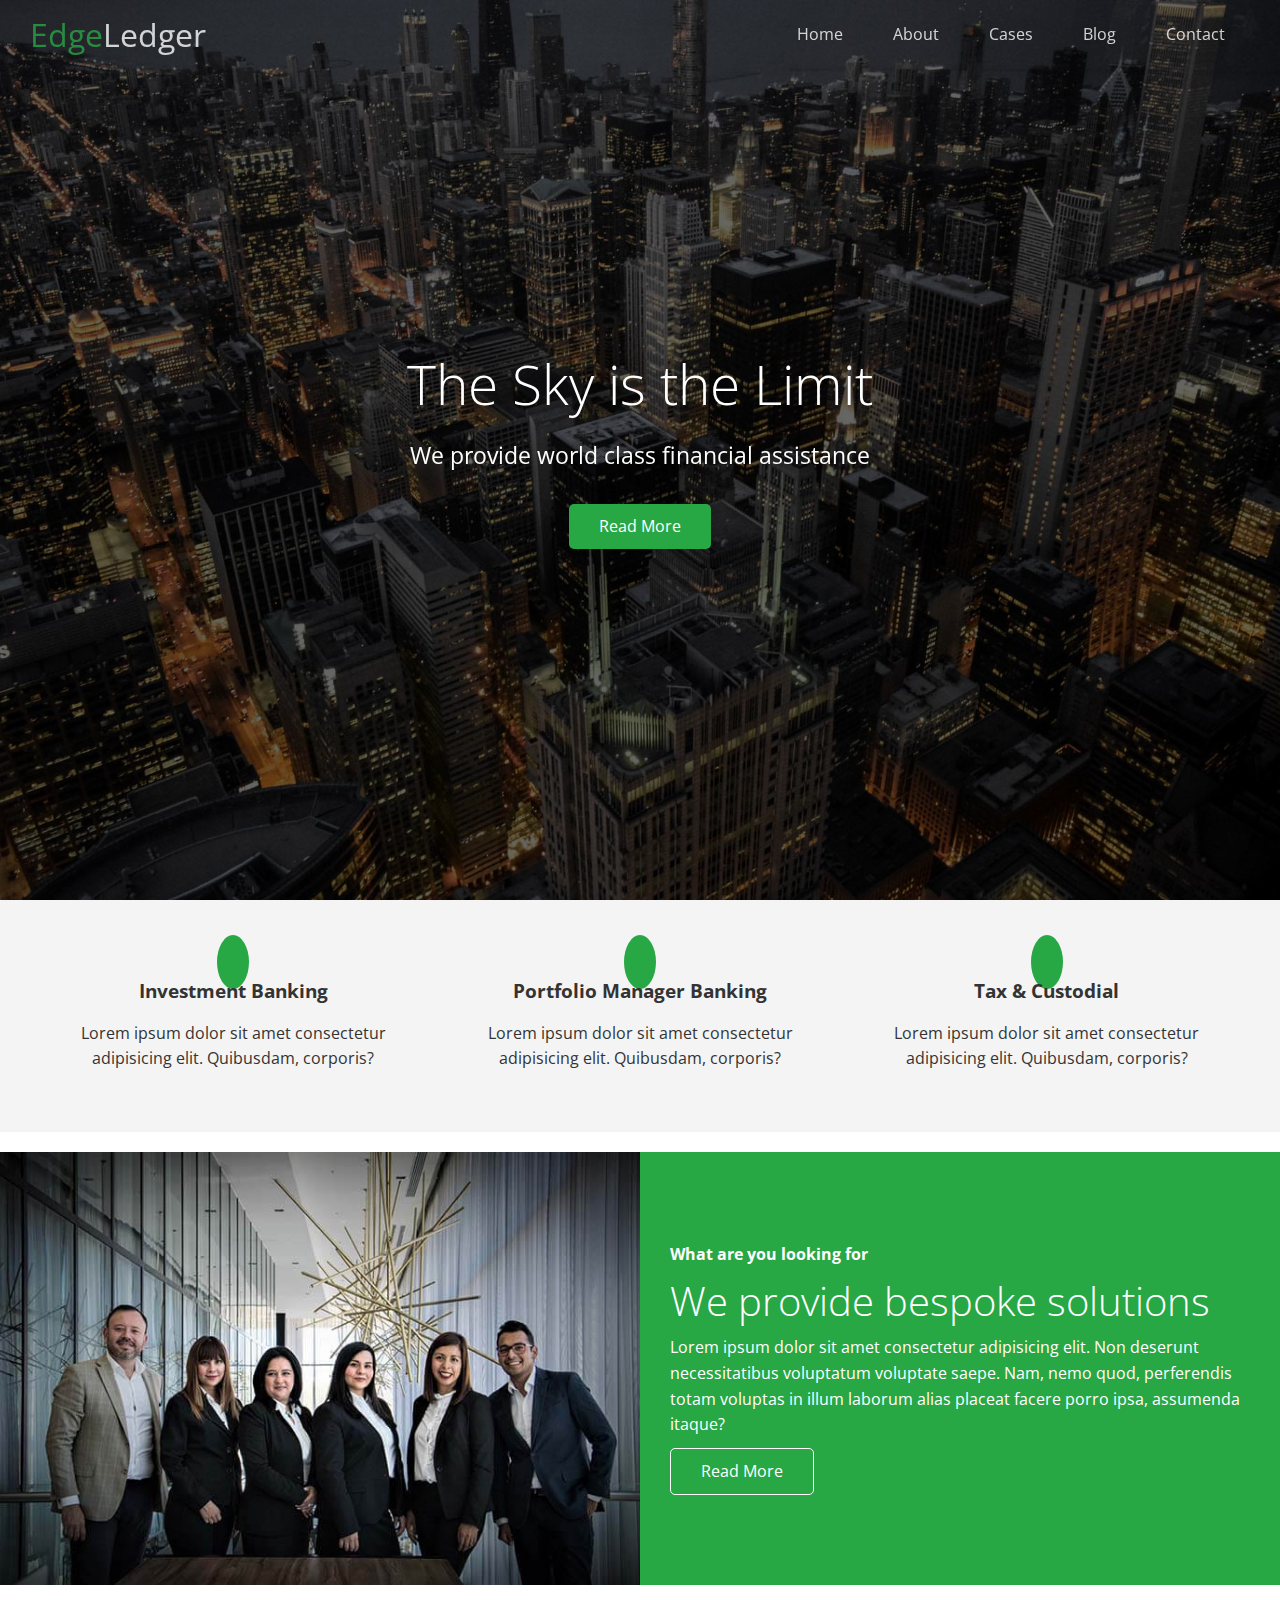
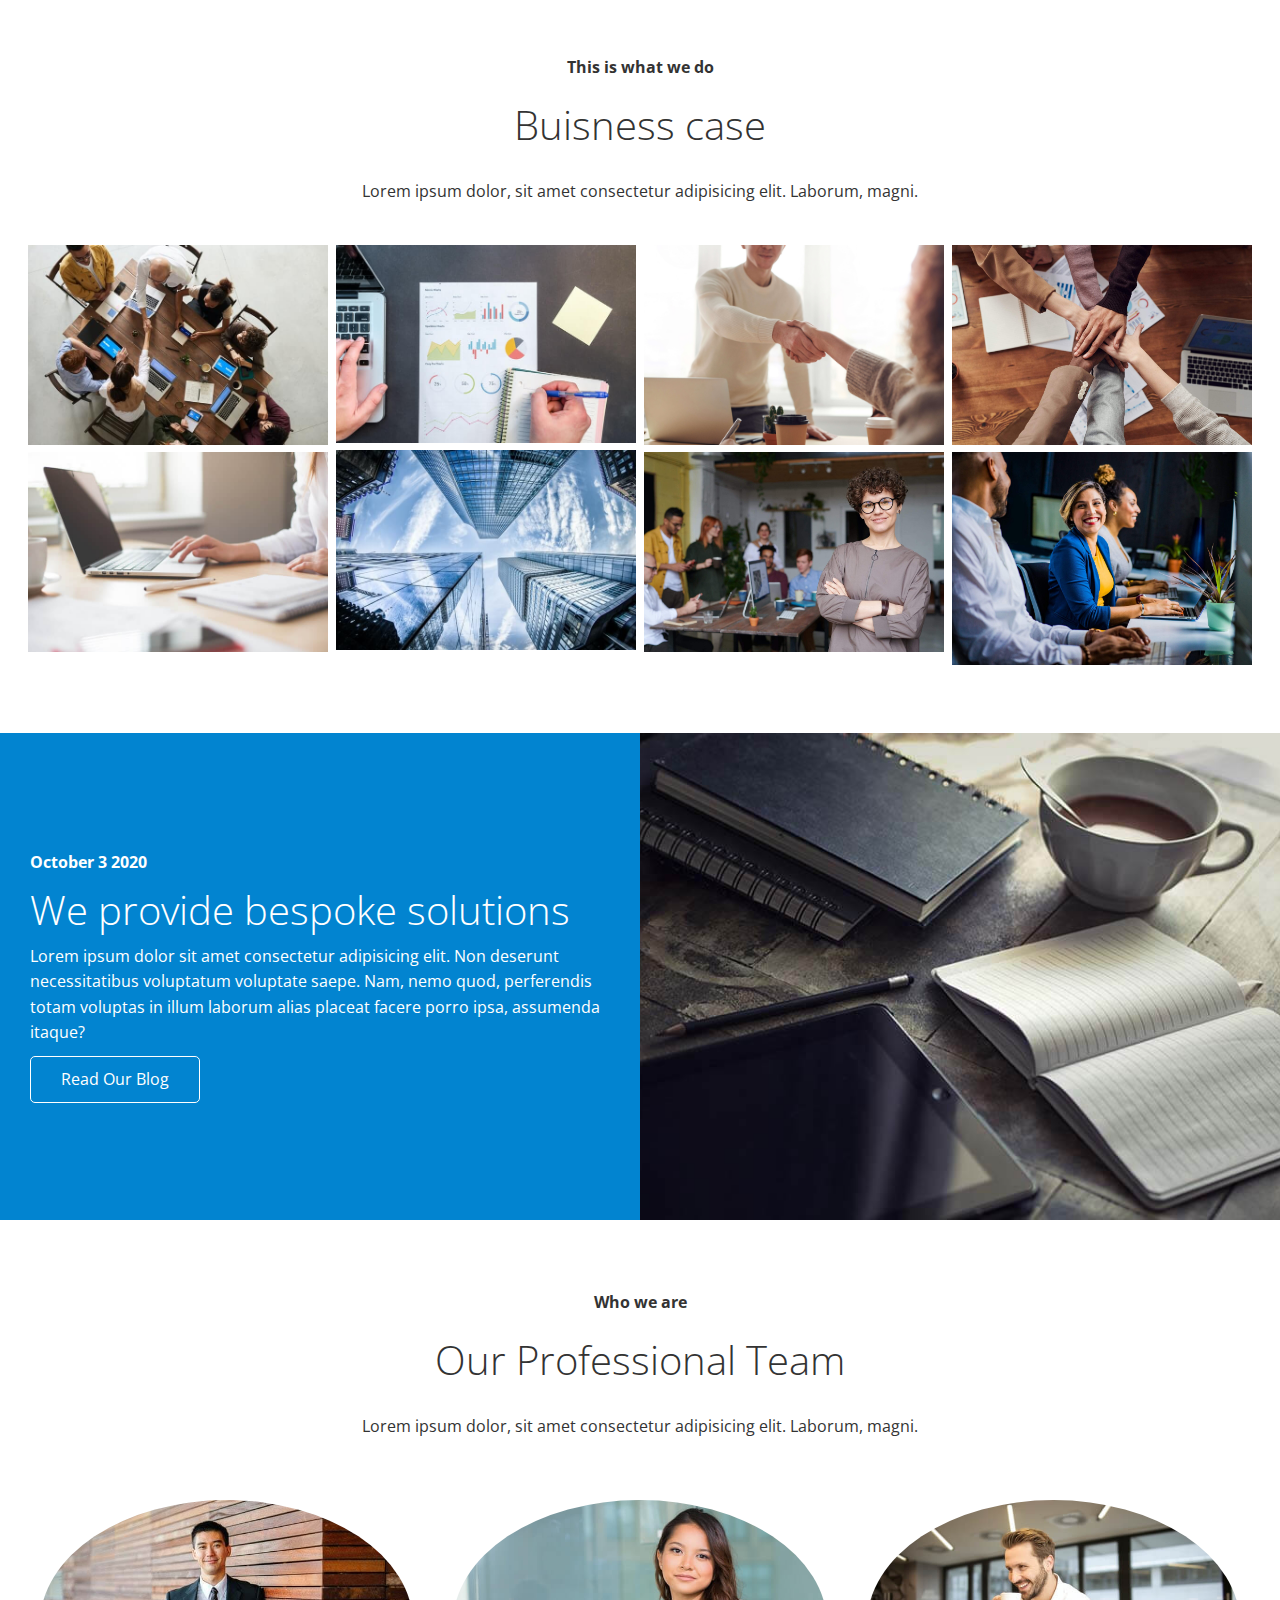
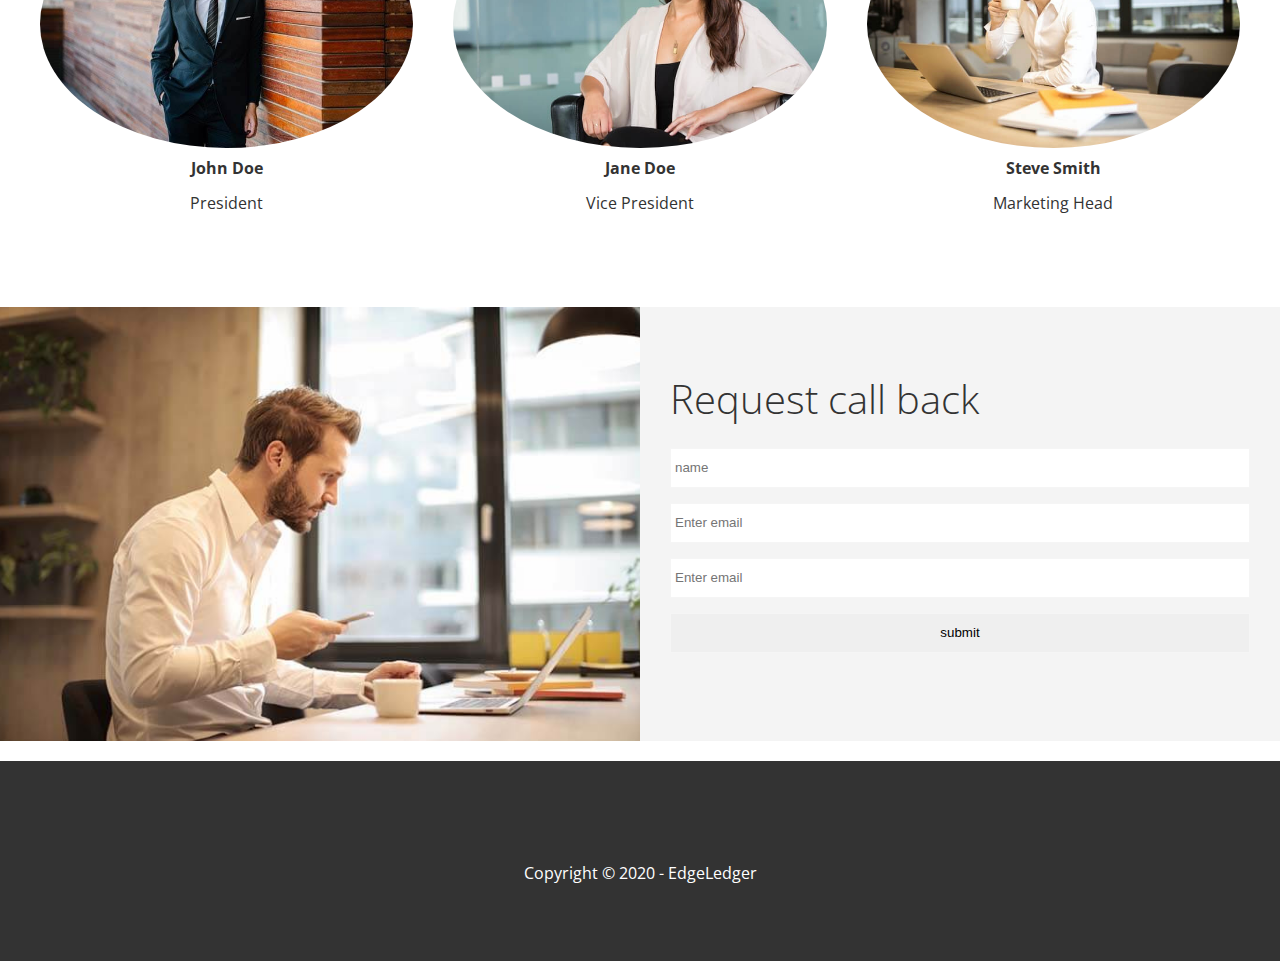
<file: edgeledger-flexbox/index.html>
<!DOCTYPE html>
<html lang="en">
  <head>
    <meta charset="UTF-8" />
    <meta name="viewport" content="width=device-width, initial-scale=1.0" />
    <link rel="shortcut icon" type="image/x-icon" href="/favicon.ico" />
    <link
      rel="stylesheet"
      href="https://cdnjs.cloudflare.com/ajax/libs/font-awesome/5.14.0/css/all.min.css"
      integrity="sha512-1PKOgIY59xJ8Co8+NE6FZ+LOAZKjy+KY8iq0G4B3CyeY6wYHN3yt9PW0XpSriVlkMXe40PTKnXrLnZ9+fkDaog=="
      crossorigin="anonymous"
    />
    <link rel="stylesheet" href="./css/lightbox.min.css" />
    <link rel="stylesheet" href="./css/utilities.css" />
    <link rel="stylesheet" href="./css/style.css" />
    <title>Edgeledger | Flexbox</title>
  </head>

  <body>
    <header class="hero" id="home">
      <div id="navbar" class="navbar top">
        <h1 class="logo">
          <span class="text-primary"><i class="fas fa-book-open"></i> Edge</span
          >Ledger
        </h1>
        <nav>
          <ul>
            <li><a href="#home">Home</a></li>
            <li><a href="#about">About</a></li>
            <li><a href="#cases">Cases</a></li>
            <li><a href="#blog">Blog</a></li>
            <li><a href="#contact">Contact</a></li>
          </ul>
        </nav>
      </div>
      <div class="content">
        <h1>The Sky is the Limit</h1>
        <p>We provide world class financial assistance</p>
        <a href="#about" class="btn">
          <i class="fas fa-chevron-right"></i>
          Read More
        </a>
      </div>
    </header>
    <!--all sections aside from footer will go inside main tag  -->
    <main>
      <!-- About:Icons -->
      <section id="about" class="icons bg-light">
        <div class="flex-items">
          <div>
            <i class="fas fa-university fa-2x"></i>
            <div>
              <h3>Investment Banking</h3>
              <p>
                Lorem ipsum dolor sit amet consectetur adipisicing elit.
                Quibusdam, corporis?
              </p>
            </div>
          </div>
          <div>
            <i class="fas fa-book-reader fa-2x"></i>
            <div>
              <h3>Portfolio Manager Banking</h3>
              <p>
                Lorem ipsum dolor sit amet consectetur adipisicing elit.
                Quibusdam, corporis?
              </p>
            </div>
          </div>
          <div>
            <i class="fas fa-pencil-alt fa-2x"></i>
            <div>
              <h3>Tax & Custodial</h3>
              <p>
                Lorem ipsum dolor sit amet consectetur adipisicing elit.
                Quibusdam, corporis?
              </p>
            </div>
          </div>
        </div>
      </section>
      <!-- About:Solutions -->
      <section class="solutions flex-columns">
        <div class="row">
          <!-- .column*2 will create 2 divs with classname column -->
          <div class="column">
            <div class="column-1">
              <img src="images/home/people.jpg" alt="" />
            </div>
          </div>
          <div class="column">
            <div class="column-2 bg-primary">
              <h4>What are you looking for</h4>
              <h2>We provide bespoke solutions</h2>
              <p>
                Lorem ipsum dolor sit amet consectetur adipisicing elit. Non
                deserunt necessitatibus voluptatum voluptate saepe. Nam, nemo
                quod, perferendis totam voluptas in illum laborum alias placeat
                facere porro ipsa, assumenda itaque?
              </p>
              <a href="#" class="btn btn-outline">
                <i class="fas fa-chevron"></i>
                Read More
              </a>
            </div>
          </div>
        </div>
      </section>
      <!--Cases  -->
      <section id="cases" class="cases flex-grid section-padding">
        <header class="section-header">
          <h4>This is what we do</h4>
          <h2>Buisness case</h2>
          <p>
            Lorem ipsum dolor, sit amet consectetur adipisicing elit. Laborum,
            magni.
          </p>
        </header>
        <div class="row">
          <div class="column">
            <!-- cases1 -->
            <!-- image must be wrapped inside a tagwith a data-lightbox attribute with image path in href-->
            <!--data-lightbox must have same name for all images if we want to scroll through the images  -->
            <a
              href="images/cases/cases1.jpg"
              data-lightbox="cases"
              data-title="Lorem ipsum dolor, sit amet consectetur adipisicing elit. Laborum,
              magni."
            >
              <img src="images/cases/cases1.jpg" alt="" />
            </a>
            <!-- cases2 -->
            <a
              href="images/cases/cases2.jpg"
              data-lightbox="cases"
              data-title="Lorem ipsum dolor, sit amet consectetur adipisicing elit. Laborum,
            magni."
            >
              <img src="images/cases/cases2.jpg" alt="" />
            </a>
          </div>
          <div class="column">
            <!-- cases3 -->
            <a
              href="images/cases/cases3.jpg"
              data-lightbox="cases"
              data-title="Lorem ipsum dolor, sit amet consectetur adipisicing elit. Laborum,
            magni."
            >
              <img src="images/cases/cases3.jpg" alt="" />
            </a>
            <!-- cases4 -->
            <a
              href="images/cases/cases4.jpg"
              data-lightbox="cases"
              data-title="Lorem ipsum dolor, sit amet consectetur adipisicing elit. Laborum,
          magni."
            >
              <img src="images/cases/cases4.jpg" alt="" />
            </a>
          </div>
          <div class="column">
            <!-- cases5 -->
            <a
              href="images/cases/cases5.jpg"
              data-lightbox="cases"
              data-title="Lorem ipsum dolor, sit amet consectetur adipisicing elit. Laborum,
          magni."
            >
              <img src="images/cases/cases5.jpg" alt="" />
            </a>
            <!-- cases6 -->
            <a
              href="images/cases/cases6.jpg"
              data-lightbox="cases"
              data-title="Lorem ipsum dolor, sit amet consectetur adipisicing elit. Laborum,
          magni."
            >
              <img src="images/cases/cases6.jpg" alt="" />
            </a>
          </div>
          <div class="column">
            <!-- cases7 -->
            <a
              href="images/cases/cases7.jpg"
              data-lightbox="cases"
              data-title="Lorem ipsum dolor, sit amet consectetur adipisicing elit. Laborum,
          magni."
            >
              <img src="images/cases/cases7.jpg" alt="" />
            </a>
            <!-- cases8 -->
            <a
              href="images/cases/cases8.jpg"
              data-lightbox="cases"
              data-title="Lorem ipsum dolor, sit amet consectetur adipisicing elit. Laborum,
          magni."
            >
              <img src="images/cases/cases8.jpg" alt="" />
            </a>
          </div>
        </div>
      </section>
      <!-- Blog -->
      <section id="blog" class="blog flex-columns flex-reverse">
        <div class="row">
          <!-- .column*2 will create 2 divs with classname column -->
          <div class="column">
            <div class="column-1">
              <img src="images/home/blog.jpg" alt="" />
            </div>
          </div>
          <div class="column">
            <div class="column-2 bg-secondary">
              <h4>October 3 2020</h4>
              <h2>We provide bespoke solutions</h2>
              <p>
                Lorem ipsum dolor sit amet consectetur adipisicing elit. Non
                deserunt necessitatibus voluptatum voluptate saepe. Nam, nemo
                quod, perferendis totam voluptas in illum laborum alias placeat
                facere porro ipsa, assumenda itaque?
              </p>
              <a href="blog.html" class="btn btn-outline">
                <i class="fas fa-chevron"></i>
                Read Our Blog
              </a>
            </div>
          </div>
        </div>
      </section>
      <!-- Team -->
      <section id="team" class="team section-padding">
        <header class="section-header">
          <h4>Who we are</h4>
          <h2>Our Professional Team</h2>
          <p>
            Lorem ipsum dolor, sit amet consectetur adipisicing elit. Laborum,
            magni.
          </p>
        </header>
        <div class="flex-items">
          <div>
            <img src="images/team/person1.jpg" alt="" />
            <h4>John Doe</h4>
            <p>President</p>
          </div>
          <div>
            <img src="images/team/person2.jpg" alt="" />
            <h4>Jane Doe</h4>
            <p>Vice President</p>
          </div>
          <div>
            <img src="images/team/person3.jpg" alt="" />
            <h4>Steve Smith</h4>
            <p>Marketing Head</p>
          </div>
        </div>
      </section>
      <!-- Contact -->
      <section id="contact" class="contact flex-columns">
        <div class="row">
          <!-- .column*2 will create 2 divs with classname column -->
          <div class="column">
            <div class="column-1">
              <img src="images/home/contact.jpg" alt="" />
            </div>
          </div>
          <div class="column">
            <div class="column-2 bg-light">
              <h2>Request call back</h2>
              <form action="" class="callback-form">
                <div class="form-control">
                  <label for="name"></label>
                  <input type="text" name="name" id="name" placeholder="name" />
                </div>
                <div class="form-control">
                  <label for="email"></label>
                  <input
                    type="email"
                    name="email"
                    id="email"
                    placeholder="Enter email"
                  />
                </div>
                <div class="form-control">
                  <label for="phone"></label>
                  <input
                    type="text"
                    name="phone"
                    id="phone"
                    placeholder="Enter email"
                  />
                </div>
                <input type="submit" value="submit" id="submit" />
              </form>
            </div>
          </div>
        </div>
      </section>
    </main>
    <!-- footer -->
    <footer class="footer bg-dark">
      <div class="social">
        <a href="#"><i class="fab fa-facebook fa-2x"></i></a>
        <a href="#"><i class="fab fa-twitter fa-2x"></i></a>
        <a href="#"><i class="fab fa-youtube fa-2x"></i></a>
        <a href="#"><i class="fab fa-linkedin fa-2x"></i></a>
      </div>
      <p>Copyright &copy; 2020 - EdgeLedger</p>
    </footer>
    <script
      src="https://code.jquery.com/jquery-3.5.1.min.js"
      integrity="sha256-9/aliU8dGd2tb6OSsuzixeV4y/faTqgFtohetphbbj0="
      crossorigin="anonymous"
    ></script>
    <!-- lightbox -->
    <script src="js/lightbox.min.js"></script>
    <!-- custom script -->
    <script src="./js/script.js"></script>
  </body>
</html>
</file>
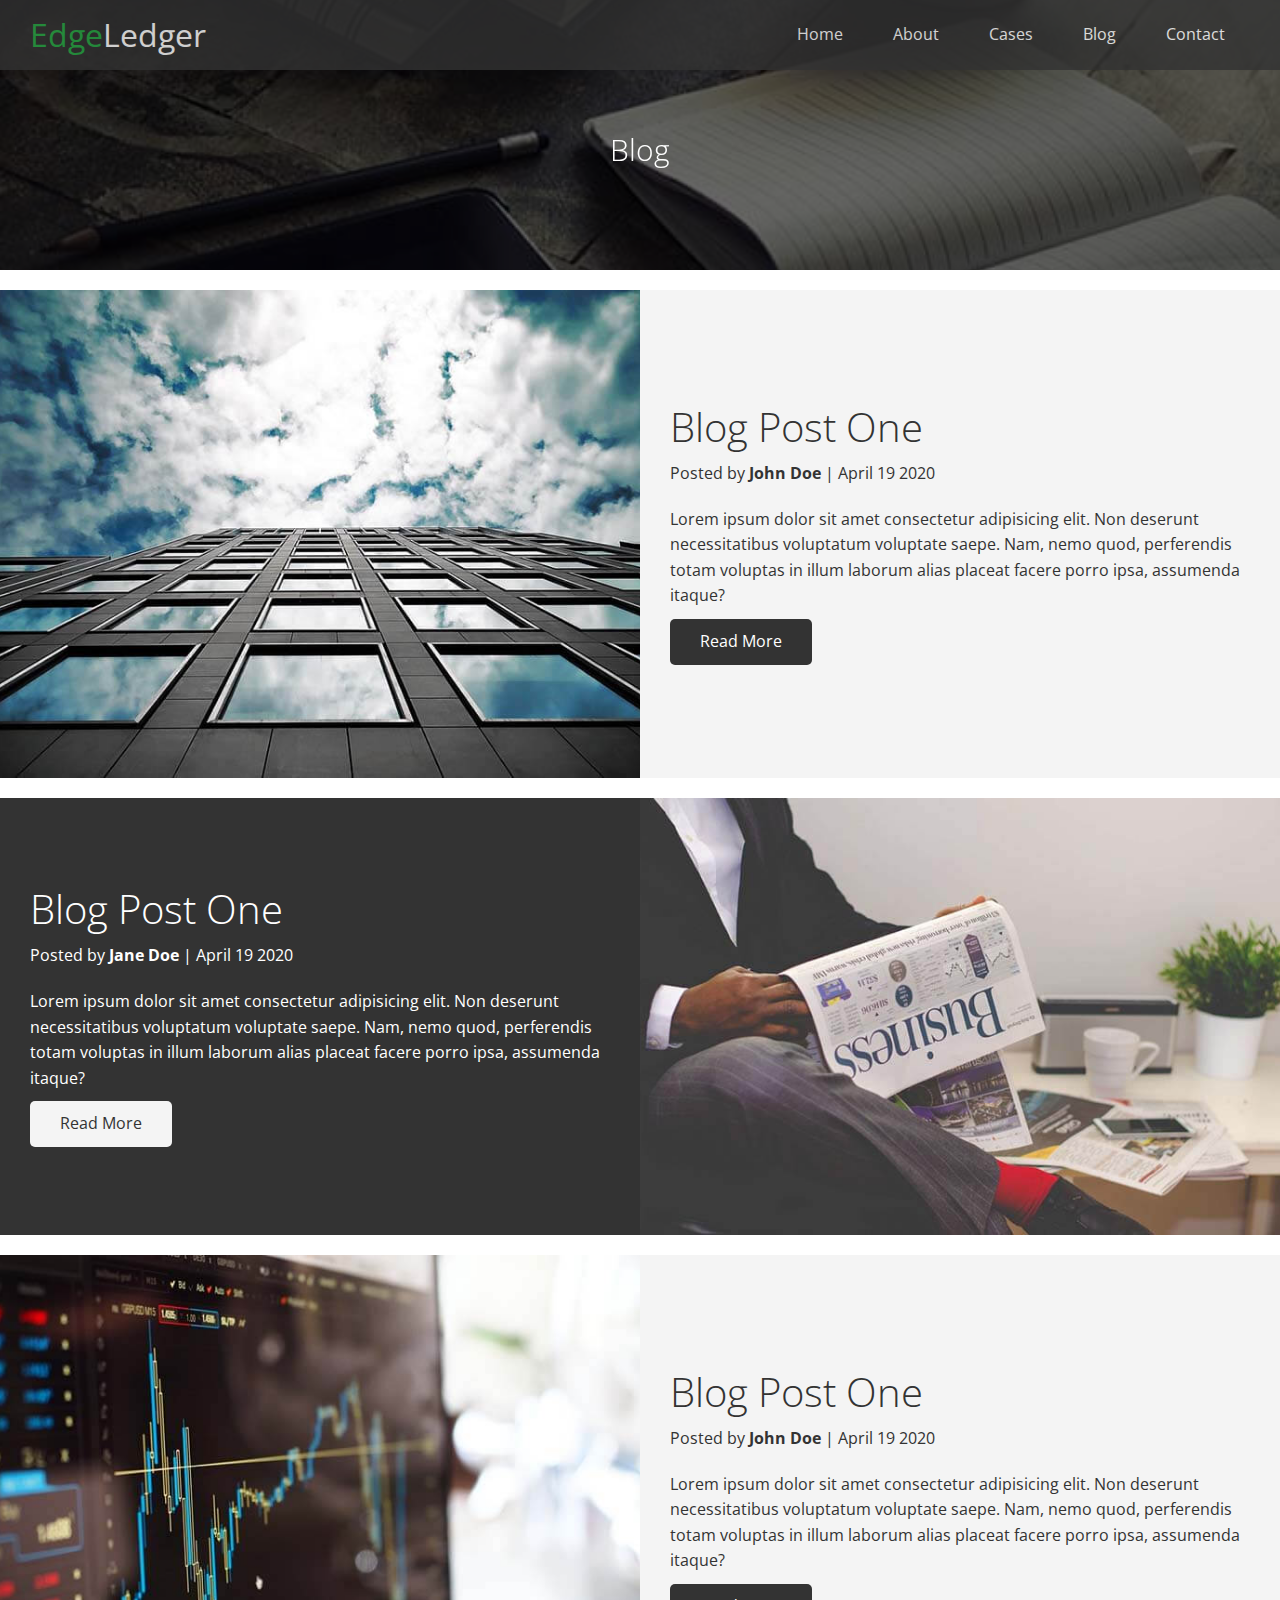
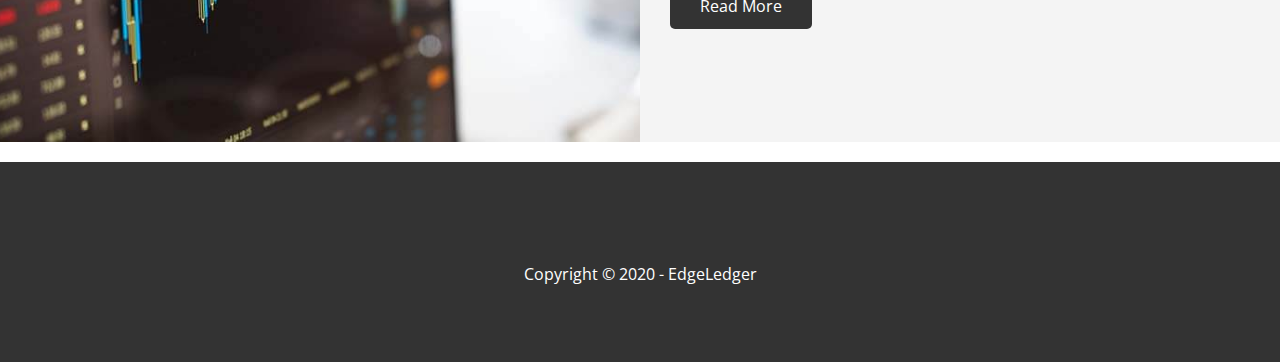
<file: edgeledger-flexbox/blog.html>
<!DOCTYPE html>
<html lang="en">

<head>
    <meta charset="UTF-8">
    <meta name="viewport" content="width=device-width, initial-scale=1.0">
    <link rel="stylesheet" href="https://cdnjs.cloudflare.com/ajax/libs/font-awesome/5.14.0/css/all.min.css"
        integrity="sha512-1PKOgIY59xJ8Co8+NE6FZ+LOAZKjy+KY8iq0G4B3CyeY6wYHN3yt9PW0XpSriVlkMXe40PTKnXrLnZ9+fkDaog=="
        crossorigin="anonymous" />
    <link rel="stylesheet" href="./css/utilities.css">
    <link rel="stylesheet" href="./css/style.css">
    <title>Edgeledger | Read Our Blog</title>
</head>

<body>
    <header class="hero blog">
        <div id="navbar" class="navbar">
            <h1 class="logo">
                <span class="text-primary"><i class="fas fa-book-open"></i> Edge</span>Ledger
            </h1>
            <nav>
                <ul>
                    <li><a href="index.html">Home</a></li>
                    <li><a href="index.html#about">About</a></li>
                    <li><a href="index.html#cases">Cases</a></li>
                    <li><a href="index.html#blog">Blog</a></li>
                    <li><a href="index.html#contact">Contact</a></li>
                </ul>
            </nav>
        </div>
        <div class="content">
            <h1>Blog</h1>
            
        </div>
    </header>
    <!--all sections aside from footer will go inside main tag  -->
    <main>
        <article class="flex-columns">
            <div class="row">
                <!-- .column*2 will create 2 divs with classname column -->
                <div class="column">
                    <div class="column-1">
                        <img src="images/blog/blog1.jpg" alt="">
                    </div>
                </div>
                <div class="column">
                    <div class="column-2 bg-light">                       
                        <h2>Blog Post One</h2>
                        <p class="meta">
                            <i class="fas fa-user"></i>Posted by 
                            <strong>John Doe</strong> | April 19 2020
                        </p>
                        <p>Lorem ipsum dolor sit amet consectetur adipisicing elit. Non deserunt necessitatibus
                            voluptatum voluptate saepe. Nam, nemo quod, perferendis totam voluptas in illum laborum
                            alias placeat facere porro ipsa, assumenda itaque?</p>
                        <a href="post.html" class="btn btn-dark">
                            <i class="fas fa-chevron"></i>
                            Read More
                        </a>
                    </div>
                </div>
            </div>
        </article>
        <article class="flex-columns flex-reverse">
            <div class="row">
                <!-- .column*2 will create 2 divs with classname column -->
                <div class="column">
                    <div class="column-1">
                        <img src="images/blog/blog2.jpg" alt="">
                    </div>
                </div>
                <div class="column">
                    <div class="column-2 bg-dark">                       
                        <h2>Blog Post One</h2>
                        <p class="meta">
                            <i class="fas fa-user"></i>Posted by 
                            <strong>Jane Doe</strong> | April 19 2020
                        </p>
                        <p>Lorem ipsum dolor sit amet consectetur adipisicing elit. Non deserunt necessitatibus
                            voluptatum voluptate saepe. Nam, nemo quod, perferendis totam voluptas in illum laborum
                            alias placeat facere porro ipsa, assumenda itaque?</p>
                        <a href="post.html" class="btn btn-light">
                            <i class="fas fa-chevron"></i>
                            Read More
                        </a>
                    </div>
                </div>
            </div>
        </article>
        <article class="flex-columns">
            <div class="row">
                <!-- .column*2 will create 2 divs with classname column -->
                <div class="column">
                    <div class="column-1">
                        <img src="images/blog/blog3.jpg" alt="">
                    </div>
                </div>
                <div class="column">
                    <div class="column-2 bg-light">                       
                        <h2>Blog Post One</h2>
                        <p class="meta">
                            <i class="fas fa-user"></i>Posted by 
                            <strong>John Doe</strong> | April 19 2020
                        </p>
                        <p>Lorem ipsum dolor sit amet consectetur adipisicing elit. Non deserunt necessitatibus
                            voluptatum voluptate saepe. Nam, nemo quod, perferendis totam voluptas in illum laborum
                            alias placeat facere porro ipsa, assumenda itaque?</p>
                        <a href="post.html" class="btn btn-dark">
                            <i class="fas fa-chevron"></i>
                            Read More
                        </a>
                    </div>
                </div>
            </div>
        </article>
    </main>

    <!-- footer -->
    <footer class="footer bg-dark">
        <div class="social">
            <a href="#"><i class="fab fa-facebook fa-2x"></i></a>
            <a href="#"><i class="fab fa-twitter fa-2x"></i></a>
            <a href="#"><i class="fab fa-youtube fa-2x"></i></a>
            <a href="#"><i class="fab fa-linkedin fa-2x"></i></a>
        </div>
        <p>Copyright &copy; 2020 - EdgeLedger</p>
    </footer>
</body>

</html>
</file>
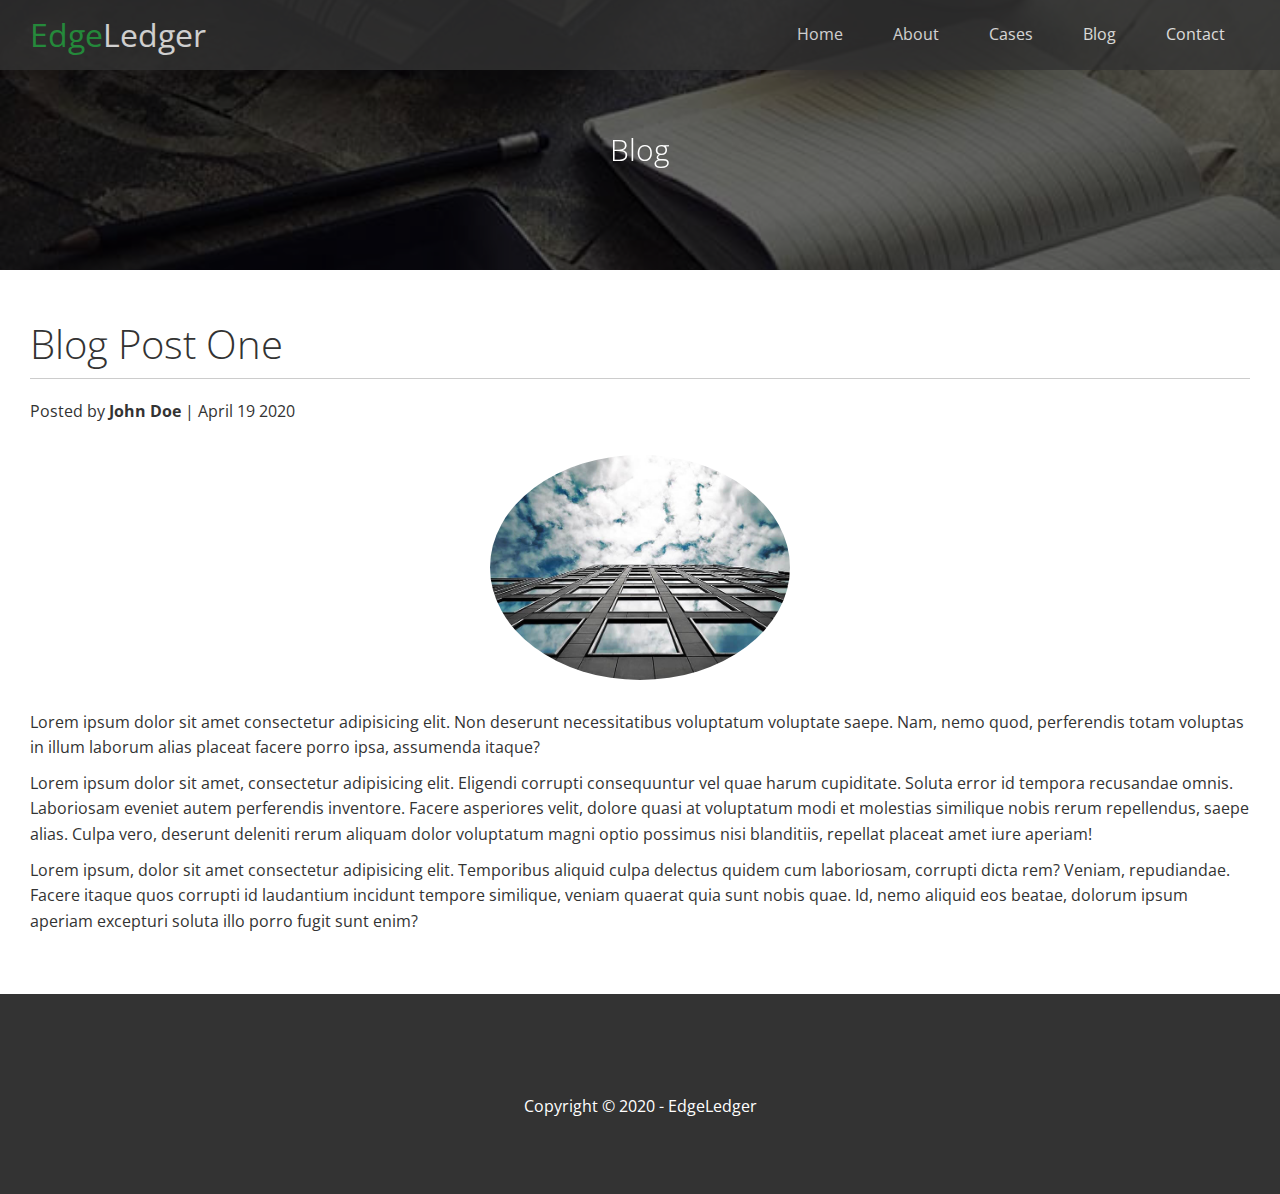
<file: edgeledger-flexbox/post.html>
<!DOCTYPE html>
<html lang="en">

<head>
    <meta charset="UTF-8">
    <meta name="viewport" content="width=device-width, initial-scale=1.0">
    <link rel="stylesheet" href="https://cdnjs.cloudflare.com/ajax/libs/font-awesome/5.14.0/css/all.min.css"
        integrity="sha512-1PKOgIY59xJ8Co8+NE6FZ+LOAZKjy+KY8iq0G4B3CyeY6wYHN3yt9PW0XpSriVlkMXe40PTKnXrLnZ9+fkDaog=="
        crossorigin="anonymous" />
    <link rel="stylesheet" href="./css/utilities.css">
    <link rel="stylesheet" href="./css/style.css">
    <title>Edgeledger | Post One</title>
</head>

<body>
    <header class="hero blog">
        <div id="navbar" class="navbar">
            <h1 class="logo">
                <span class="text-primary"><i class="fas fa-book-open"></i> Edge</span>Ledger
            </h1>
            <nav>
                <ul>
                    <li><a href="index.html">Home</a></li>
                    <li><a href="index.html#about">About</a></li>
                    <li><a href="index.html#cases">Cases</a></li>
                    <li><a href="index.html#blog">Blog</a></li>
                    <li><a href="index.html#contact">Contact</a></li>
                </ul>
            </nav>
        </div>
        <div class="content">
            <h1>Blog</h1>
            
        </div>
    </header>
    <!--all sections aside from footer will go inside main tag  -->
    <main>
        <section class="post">
            <h2>Blog Post One</h2>
            <p class="meta">
                <i class="fas fa-user"></i>Posted by 
                <strong>John Doe</strong> | April 19 2020
            </p>
            <img src="images/blog/blog1.jpg" alt="">
            <p>Lorem ipsum dolor sit amet consectetur adipisicing elit. Non deserunt necessitatibus
                voluptatum voluptate saepe. Nam, nemo quod, perferendis totam voluptas in illum laborum
                alias placeat facere porro ipsa, assumenda itaque?</p>
            <p>Lorem ipsum dolor sit amet, consectetur adipisicing elit. Eligendi corrupti consequuntur vel quae harum cupiditate. Soluta error id tempora recusandae omnis. Laboriosam eveniet autem perferendis inventore. Facere asperiores velit, dolore quasi at voluptatum modi et molestias similique nobis rerum repellendus, saepe alias. Culpa vero, deserunt deleniti rerum aliquam dolor voluptatum magni optio possimus nisi blanditiis, repellat placeat amet iure aperiam!</p>
            <p>Lorem ipsum, dolor sit amet consectetur adipisicing elit. Temporibus aliquid culpa delectus quidem cum laboriosam, corrupti dicta rem? Veniam, repudiandae. Facere itaque quos corrupti id laudantium incidunt tempore similique, veniam quaerat quia sunt nobis quae. Id, nemo aliquid eos beatae, dolorum ipsum aperiam excepturi soluta illo porro fugit sunt enim?</p>
        </section>
    </main>

    <!-- footer -->
    <footer class="footer bg-dark">
        <div class="social">
            <a href="#"><i class="fab fa-facebook fa-2x"></i></a>
            <a href="#"><i class="fab fa-twitter fa-2x"></i></a>
            <a href="#"><i class="fab fa-youtube fa-2x"></i></a>
            <a href="#"><i class="fab fa-linkedin fa-2x"></i></a>
        </div>
        <p>Copyright &copy; 2020 - EdgeLedger</p>
    </footer>
</body>

</html>
</file>
<file: edgeledger-flexbox/css/utilities.css>
/* Text Styles */
.text-primary{
    color:#28a745;
}
.text-secondary{
    color:#0284d0;
}

/* Button */
.btn{
    cursor:pointer;
    display:inline-block;
    padding:10px 30px;
    color:#fff;
    background-color:#28a745;
    border:none;
    border-radius:5px;
}
.btn:hover{
    opacity:0.9;
}
.btn-primary,.bg-primary{
    background:#28a745 ;
    color:#fff;
}
.btn-secondary,.bg-secondary{
    background:#0284d0 ;
    color:#fff;
}
.btn-dark,.bg-dark{
    background:#333 ;
    color:#fff;
}
.btn-light,.bg-light{
    background:#f4f4f4 ;
    color:#333;
}
.btn-outline{
    background:transparent;
    border:1px solid #fff;
}

/* Flex items */
.flex-items{
    display:flex;
    text-align:center;
    justify-content:center;
    text-align: center;
    height:100%;    
}
/* direct div child */
.flex-items > div{
    padding:20px;
}
/* Flex Columns */
.flex-columns.flex-reverse .row{
    flex-direction: row-reverse;
}
.flex-columns .row{
    display: flex;
    flex-direction: row;
    flex-wrap: wrap;
    width:100%;
}
.flex-columns .column{
    display:flex;
    flex-direction: column;
    flex-basis:100px;
    /* entire height will be taken */
    flex:1;
}
.flex-columns .column .column-1,
.flex-columns .column .column-2{
    height:100%;
}
.flex-columns img{
    width:100%;
    height:100%;
    /* similar to background sze cover */
    object-fit:cover;
}
.flex-columns .column-2{
    display: flex;
    flex-direction: column;
    align-items: flex-start;
    justify-content: center;
    padding:30px;
}

.flex-columns h2{
    font-size:40px;
    font-weight:100;
}

.flex-columns h4{
    margin-bottom:10px;    
}

.flex-columns{
    margin:20px 0;
}
/* section header */
.section-header{
    padding:30px;
    display:flex;
    flex-direction: column;
    align-items: center;
    justify-content: center;
    text-align: center;
}
.section-header h2{
    font-size:40px;
    margin:20px 0px;
}
.section-padding{
    /* padding: top left/right bottom */
    padding:20px 20px 40px;
}
/* Flex grid */
.flex-grid .row{
    display:flex;
    flex-wrap: wrap;
    padding:0 4px;
}
.flex-grid .column{
    flex:25%;
    max-width:25%;
    padding:0 4px;
}
</file>
<file: edgeledger-flexbox/css/style.css>
@import url('https://fonts.googleapis.com/css2?family=Open+Sans:wght@300;400&display=swap');
*{
    /*box-sizing: border-box;-padding must not take the width, reset padding and margin */
    box-sizing: border-box;
    padding:0;
    margin:0;
}
body{
    font-family: 'Open Sans', sans-serif;
    background: #fff;
    color:#333;
    line-height: 1.6;
}
ul{
    list-style: none;
}
a{
    color:#333;
    text-decoration: none;
}
h1,h2{
    font-weight:300;
    line-height:1.2;
}
p{
    margin:10px 0;
}
img{
    width:100%;
}

/* Navbar */
.navbar{
    display:flex;
    align-items: center;
    /* justify-content: space-between;- we want logo to be on one side and links on the other side */
    justify-content: space-between;
    background-color:#333;
    color:#fff;
    opacity:0.8;
    width:100%;
    height:70px;
    position: fixed;
    top:0px;
    padding:0 30px;
    transition:0.5s;
}
.navbar.top{
    background:transparent;
}
.navbar a{
    color:#fff;
    padding:10px 20px;
    margin:0 5px;
}
/* hover effect onn link tags */
.navbar a:hover{
    border-bottom: #28a745 2px solid;
}
.navbar ul{
    display:flex;
}
.navbar .logo{
    font-weight:400;
}

/* Header */
.hero{
    background: url('../images/home/showcase.jpg') no-repeat center center/cover;
    height:100vh;
    position:relative;
    color:#fff;
}
.hero .content{
    display: flex;
    flex-direction: column;
    align-items: center;
    justify-content: center;
    text-align: center;
    /* height of content is set to height of parent container so the content is aligned to center axis*/
    height:100%;
    padding:0 20px;
}

.hero .content h1{
    font-size:55px;
}
.hero .content p{
    font-size:23px;
    /* max-width so para does not extend to far out */
    max-width:600px;
    margin:20px 0 30px;
}
/* Pseudo selectors - allows us to insert content before or after this element*/
/* Overlay for hero element */
.hero::before{
    /* for Pseudo selector we always need to use the content attribute */
    content:'';
    position:absolute;
    top:0;
    left:0;
    width:100%;
    height:100%;
    background:rgba(0,0,0,0.6);
}
/* anything inside hero will have z-index:10 */
.hero *{
    /* the higher the z index closer the element is to the screen, lower the z-index the further back it is */
    z-index: 10;
}
.hero.blog{
    background:url('../images/home/blog.jpg') no-repeat center center/cover;
    height:30vh;
}
.blog .content h1 {
    font-size: 30px;
    margin-top: 30px;
}
/* Icons */
.icons{
    padding:30px;    
}
.icons h3{
    font-weight:bold;
    margin-bottom:15px;
}
.icons i{
    background-color: #28a745;
    color:#fff;
    padding:1rem;
    border-radius:50%;
    margin-bottom:15px;
}
.cases img:hover{
    opacity:0.7;
}

/* team */
.team img{
    border-radius: 50%;
}
/* callback form */
.callback-form{
    width:100%;
    padding:20px 0;
}

.callback-form label{
    display:block;
    margin-bottom:5px;
}

.callback-form .form-control{
margin-bottom: 15px;
}

.callback-form input{
    width:100%;
    padding:4px;
    height:40px;
    border:#f5f5f5 1px solid;
}
/* change focus state of input box */
.callback-form input:focus{
    outline-color: #28a745 ;
}

.callback-form .btn{
    padding:12px 0;
    margin-top:20px;
}
/* Post */
.post{
    padding:50px 30px;
}
.post h2{
    font-size: 40px;
    margin-bottom:20px;
    padding-bottom:10px;
    border-bottom: #ccc solid 1px;
}
.post .meta{
   margin-bottom: 30px;
}
.post img{
    width:300px;
    border-radius:50%;
    display:block;
    margin:0 auto 30px;
}
/* Footer */
.footer{
    display:flex;
    flex-direction: column;
    align-items: center;
    justify-content: center;
    text-align: center;
    height:200px;
}
.footer a{
    color:#fff;
}
.footer a:hover{
    color:#28a745;
}
/* anything within the .footer .social  */
.footer .social > *{
    margin-right:30px;
}

/* Media Queries */
/* anytime screen is smaller than 768px */
@media(max-width:768px){
    .navbar{
        flex-direction: column;
        height:120px;
        padding:20px;
    }
    .navbar a{
        padding:10px 10px;
        margin:0 3px;
    }
    .flex-items{
        flex-direction:column;
    }
    .flex-columns .column,.flex-grid .column{
        flex:100%;
        max-width:100%;
    }
    .team img{
        width:70%;
    }
}
</file>
